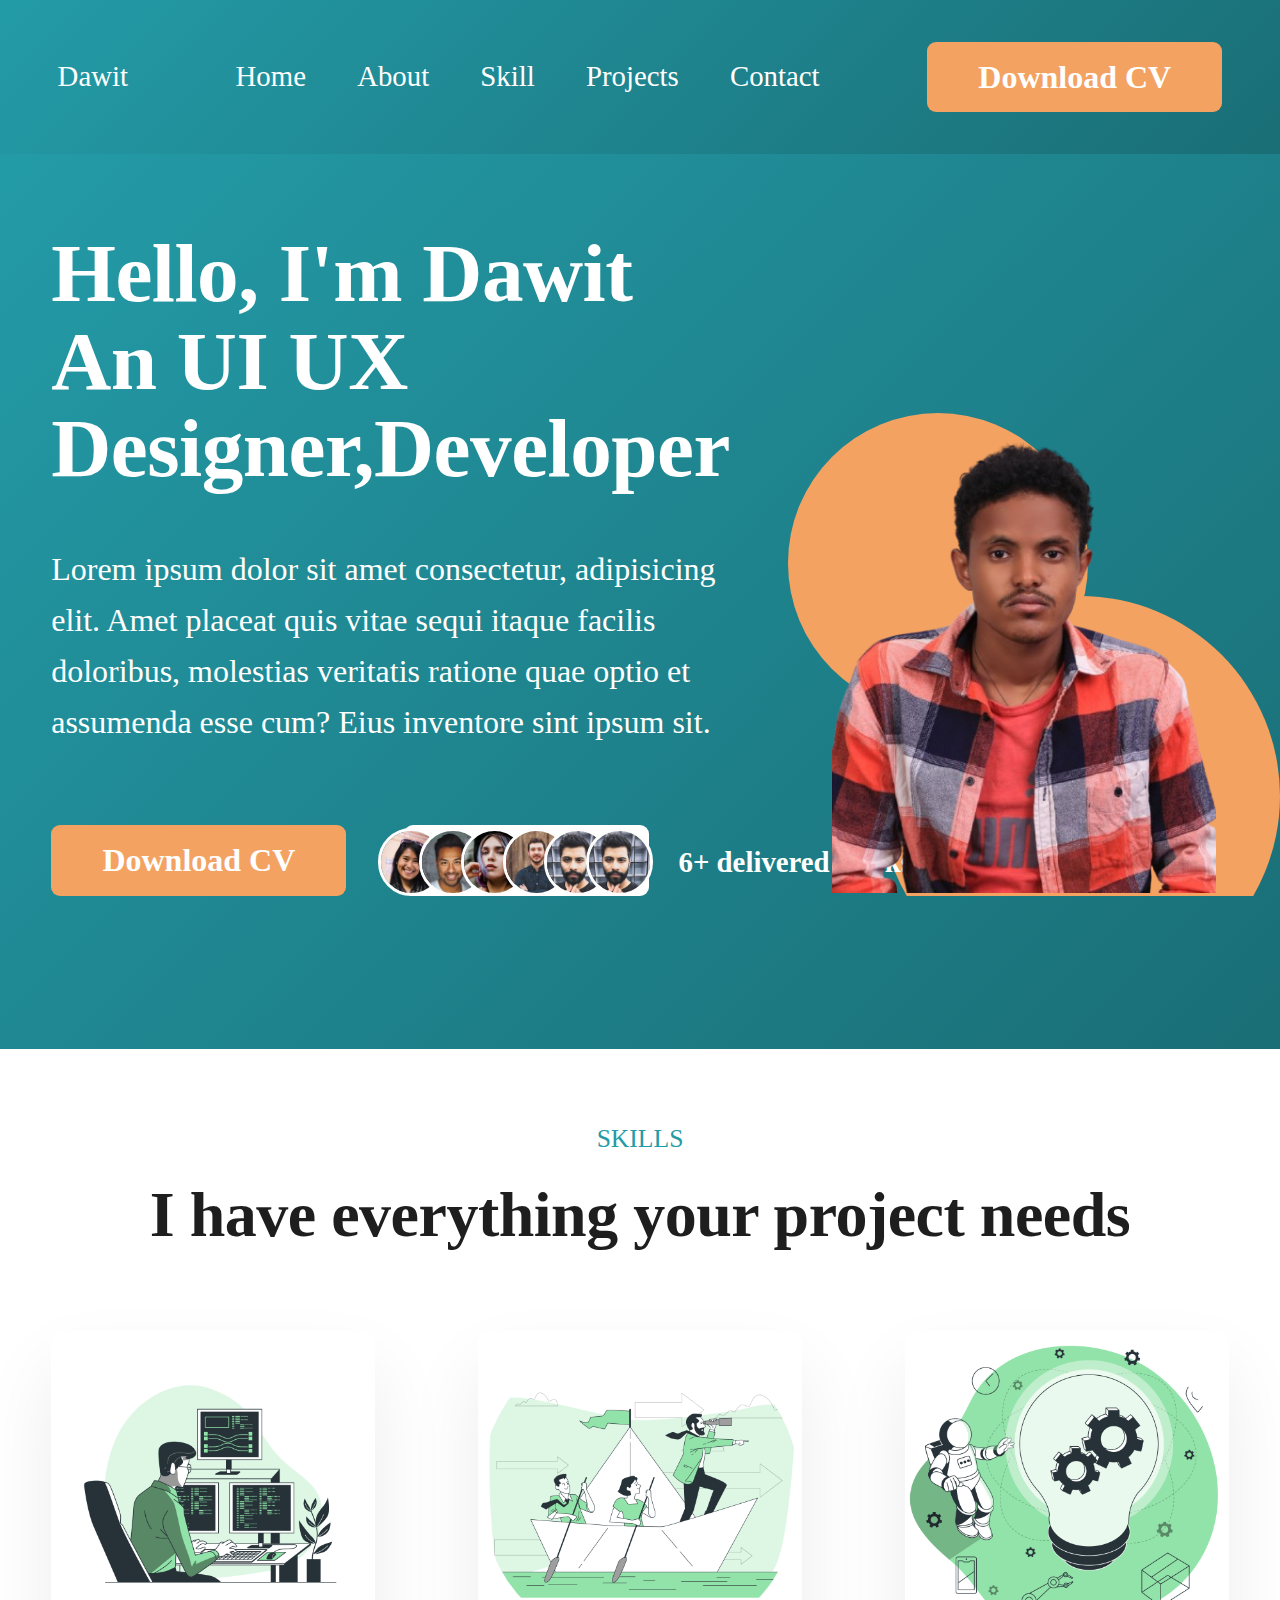
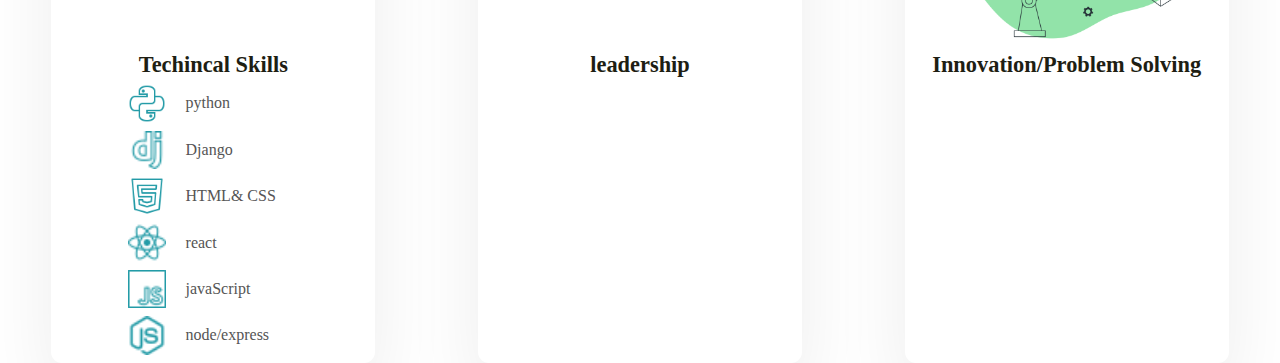
<file: index.html>
<!DOCTYPE html>
<html lang="en">
  <head>
    <meta charset="UTF-8" />
    <meta name="viewport" content="width=device-width, initial-scale=1.0" />
    <title>Dawit's Personal Portifolio</title>
    <link rel="stylesheet" href="./css/general.css" />
    <link rel="stylesheet" href="./css/style.css"
  </head>
  <body>
    <header class="header">
      <a class="logo" href="#">Dawit</a>

      <nav class="main-nav">
        <ul class="main-nav-list">
          <li><a href="#" class="main-nav-link">Home</a></li>
          <li><a href="#" class="main-nav-link">About</a></li>
          <li><a href="#" class="main-nav-link">Skill</a></li>
          <li><a href="#" class="main-nav-link">Projects</a></li>
          <li><a href="#" class="main-nav-link">Contact</a></li>
        </ul>
      </nav>
      <a href="#" class="btn btn--full">Download CV</a>
    </header>

    <main>
      <section class="section-hero">
        <div class="hero">
          <div class="hero-text-box">
            <h1 class="heading-primary">
              Hello, I'm Dawit An UI UX Designer,Developer
            </h1>
            <p class="hero-description">
              Lorem ipsum dolor sit amet consectetur, adipisicing elit. Amet
              placeat quis vitae sequi itaque facilis doloribus, molestias
              veritatis ratione quae optio et assumenda esse cum? Eius inventore
              sint ipsum sit.
            </p>
            <div class="hero-btn">
              <a href="#" class="btn btn--full">Download CV</a>
              <a href="#" class="btn btn--outline">Cotact Me</a>
            </div>
          </div>
          <div class="delivered-works">
            <div class="delivered-imgs">
              <img src="images/customer-1.jpg" alt="Customer photo" />
              <img src="images/customer-2.jpg" alt="Customer photo" />
              <img src="images/customer-3.jpg" alt="Customer photo" />
              <img src="images/customer-4.jpg" alt="Customer photo" />
              <img src="images/customer-5.jpg" alt="Customer photo" />
              <img src="images/customer-5.jpg" alt="Customer photo" />
            </div>
            <p class="delivered-text"><span>6+ </span> delivered works!</p>
          </div>
          <div class="hero-box">
            <img
              src="images/hero-img.png"
              class="hero-img"
              alt="Dawit's image"
            />
          </div>
        </div>
      </section>
      <section class="section-skill center">
        <div class="container center">
          <span class="subheading">Skills</span>
          <h2 class="heading-secondary">
            I have everything your project needs
          </h2>
        </div>
        <div class="container grid grid--3-cols">
          <div class="skills">
            <img
              class="skill-img"
              src="images/skills/Programming-bro.png"
              alt="technical skill image"
            />
            <div class="skill-content">
              <span class="skill-title">Techincal Skills</span>
              <ul class="skill-list">
                <li class="skill">
                  <img
                    class="skill-icon"
                    src="/images/skills/icons8-python-50 (1).png"
                  />
                  python
                </li>
                <li class="skill">
                  <img
                    src="images/skills/icons8-django-24.png"
                    alt="Django"
                    class="skill-icon"
                  />
                  Django
                </li>
                <li class="skill">
                  <img
                    class="skill-icon"
                    src="/images/skills/icons8-html-50 (1).png"
                  />
                  HTML& CSS
                </li>
                <li class="skill">
                  <img
                    class="skill-icon"
                    src="images/skills/icons8-react-24.png"
                  />
                  react
                </li>
                <li class="skill">
                  <img
                    class="skill-icon"
                    color="green"
                    src="images/skills/icons8-javascript-24.png"
                  />
                  javaScript
                </li>
                <li class="skill">
                  <img
                    class="skill-icon"
                    src="images/skills/icons8-node.js-24.png"
                    alt=""
                  />
                  node/express
                </li>
              </ul>
            </div>
          </div>
          <div class="skills">
            <img
              class="skill-img"
              src="images/skills/leadership-bro.png"
              alt="leadership-bro"
            />
            <div class="skill-content">
              <span class="skill-title">leadership</span>
            </div>
          </div>
          <div class="skills">
            <img
              class="skill-img"
              src="images/skills/Innovation-bro.png"
              alt="leadership-bro"
            />
            <div class="skill-content">
              <span class="skill-title">Innovation/Problem Solving</span>
            </div>
          </div>
        </div>
      </section>
    </main>
  </body>
</html>
</file>
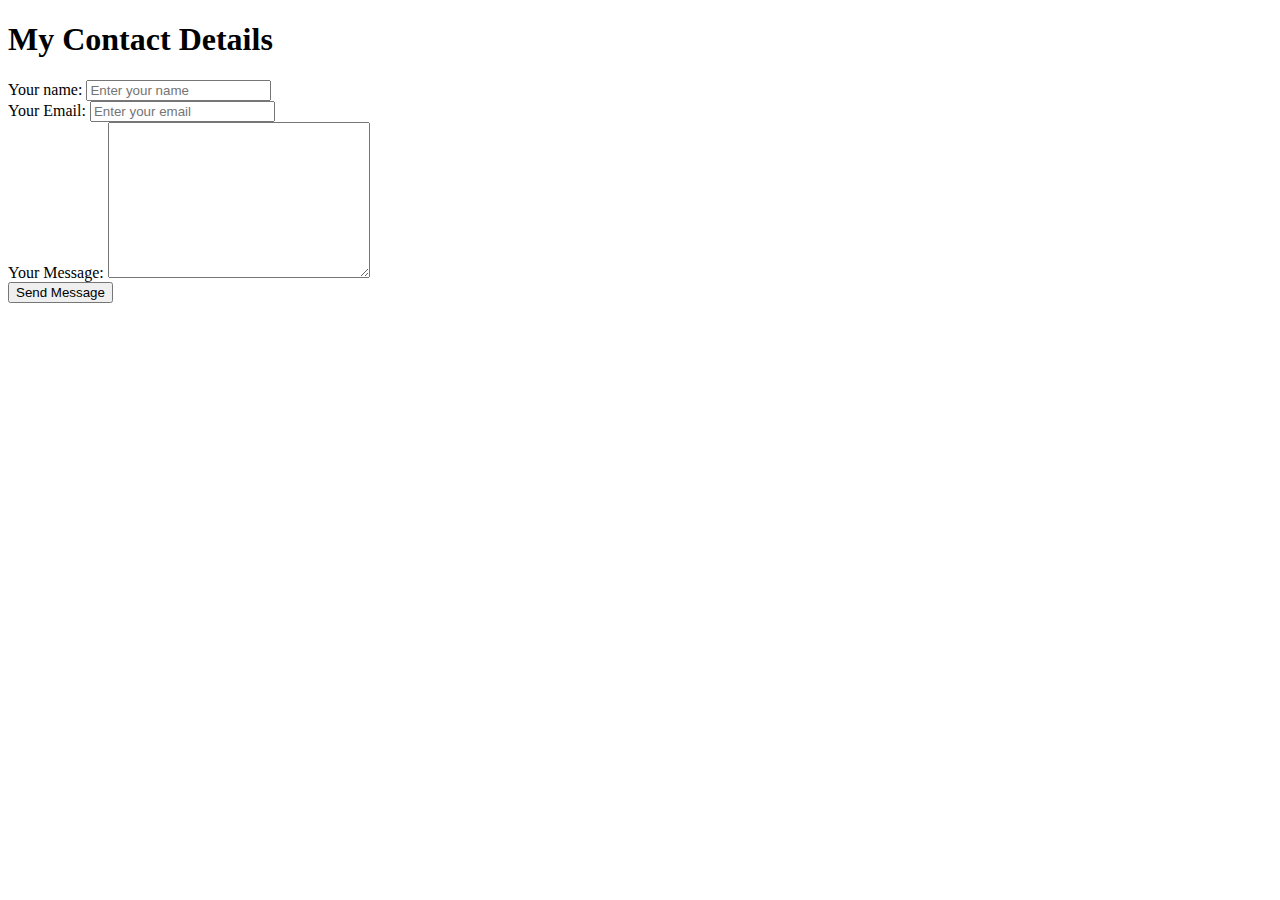
<file: contact.html>
<!DOCTYPE html>
<html lang="en">
<head>
    <meta charset="UTF-8">
    <meta name="viewport" content="width=device-width, initial-scale=1.0">
    <title>Contact Me</title>
    <link rel="stylesheet" href="css/style.css">
</head>
<body>
    <h1>My Contact Details</h1>
    
    <form action="index.html" method="post">
        <label>Your name:</label>
        <input type="text" name="yourName" ,value="" placeholder="Enter your name">
        <br>
        <label for="">Your Email:</label>
        <input type="text" name="yourEmail" ,value="" placeholder="Enter your email">
        <br>
        <lable >Your Message:</lable>
        <textarea name="yourMessage" id="" rows="10" cols="30"></textarea>
        <br>
        <input type="submit" value="Send Message">
    </form>
    
</body>
</html>
</file>
<file: css/general.css>
/*
---TYPOPGRAPY SYSTEM
SPACING SYSTEM(PX)
2/4/8/12/16/24/32/48/64/80/128/256/512
FONT SIZE(px)
10/12/14/16/18/20/24/30/36/44/52/62/74/86/98
LINE HEIGHT(px)
defualt:1


-- Primary:#239BA7
--Secondary:#F4A261
--Neutral Background #FFFFFF AND #F9FAFB
--Text Color #1E1E1E
-Tints:
  - #E6F1F2
  - #C1E3E6
  - #9DD5D9
  - #78C7CC
-Shades:
  - #1E8086
  - #19666A
  - #134B4E
  - #0D3132 
-Greys:#555
*/

* {
  margin: 0;
  padding: 0;
  box-sizing: border-box;
}
.html {
  font-size: 62.5%;
}
body {
  font-family: "Merriweather", serif;
  color: #1e1e1e;
  line-height: 1;
  font-weight: 400;
  /* overflow-x: hidden; */
}

.btn,
.btn:link,
.btn:visited {
  display: inline-block;
  text-decoration: none;
  font-size: 2rem;
  padding: 1.2rem 3.2rem;
  font-weight: 600;
  border-radius: 9px;
  border: none;
  cursor: pointer;
  transition: all 0.3s;
}
.btn--full:link,
.btn--full:visited {
  background-color: #f4a261;
  color: #ffffff;
}

.btn--full:hover,
.btn--full:active {
  background-color: #ab7144;
}

.btn--outline:link,
.btn--outline:visited {
  background-color: #fff;
  color: #1e1e1e;
}
.btn--outline:hover,
.btn--outline:active {
  background-color: #fce3d0;
  box-shadow: insert 0 0 0 3px #fff;
}
.container {
  max-width: 120rem;
  padding: 0 3.2rem;
  margin: 0 auto;
}

.grid {
  display: grid;
  column-gap: 6.4rem;
  row-gap: 9.4rem;
}
.grid--2-cols {
  grid-template-columns: repeat(2, 1fr);
}
.grid--3-cols {
  grid-template-columns: repeat(3, 1fr);
}
.center {
  text-align: center;
}
</file>
<file: css/style.css>
/*************************************/
/* HEADER */
/************************************/

.header {
  display: flex;
  justify-content: space-between;
  align-items: center;
  background-color: #fff1e0;
  background: linear-gradient(135deg, #239ba7 0%, #1a6e76 100%);

  height: 9.6rem;
  padding: 0 3.6rem;
}
.logo {
  font-weight: 500;
  font-size: 1.8rem;
  color: #ffffff;
  text-decoration: none;
}
.main-nav-list {
  list-style: none;
  display: flex;
  gap: 3.2rem;
}

.main-nav-link:visited,
.main-nav-link:link {
  text-decoration: none;
  color: #ffffff;
  font-weight: 500;
  font-size: 1.8rem;
  transition: all 0.3s;
}

.main-nav-link:hover,
.main-nav-link:active {
  color: #f4a261;
}

/*************************************/
/* Hero */
/************************************/
.section-hero {
  background: linear-gradient(135deg, #239ba7 0%, #1a6e76 100%);
  padding: 4.8rem 0 9.6rem 0;
  margin-bottom: 4.8rem;
}

.hero {
  position: relative;
  display: grid;
  max-width: 130rem;
  margin: 0 auto;
  grid-template-columns: 1fr 1fr;
  align-items: center;
  gap: 9.6rem;
  padding: 0 3.2rem;
  overflow-y: hidden;
  color: #ffffff;
}

.heading-primary,
.heading-secondary,
.heading-tertiary {
  font-weight: 700;
  letter-spacing: -0.5px;
}
.heading-primary {
  font-size: 5.2rem;
  line-height: 1.05;
  margin-bottom: 3.2rem;
}
.heading-secondary {
  font-size: 4rem;
  line-height: 1.2;
  margin-bottom: 4.8rem;
  color: #1e1e1e;
}

.subheading {
  display: block;
  font-size: 1.6rem;
  font-size: 500;
  color: #239ba7;
  text-transform: uppercase;
  margin-bottom: 1.6rem;
}
.hero-box {
  position: absolute;
  right: 5%;
  bottom: 0;
  z-index: 3;
  top: 35;
}

.hero-img {
  width: 100%;
  height: 36rem;
  object-fit: contain;
  filter: drop-shadow(0 0.8rem 2rem rgab(0, 0, 0, 0.25));
  animation: float 4s ease-in-out infinite;
}

.hero-description {
  font-size: 2rem;
  line-height: 1.6;
  margin-bottom: 4.8rem;
}
.delivered-works {
  display: flex;
  align-items: center;
  gap: 1.6rem;
  margin-top: 8rem;
  position: absolute;
  right: 25%;
  bottom: 0;
  z-index: 3;
}

.delivered-imgs {
  display: flex;
  margin-right: 1.2;
}
.delivered-imgs img {
  height: 4.2rem;
  width: 4.2rem;
  border-radius: 50%;
  margin-right: -1.6rem;
  border: 3px solid #fdfdfd;
}
.delivered-imgs img:last-child {
  margin: 0;
}
.delivered-text {
  font-size: 1.8rem;
  font-weight: 600;
  margin-right: 2.4rem;
}
/* .wave {
  position: absolute;
  bottom: 0;
  left: 0;
  width: 100%;
} */

.hero::before,
.hero::after {
  content: "";
  position: absolute;
  border-radius: 50%;
  opacity: 1;
}

.hero::before {
  width: 300px;
  height: 300px;
  background: #f4a261;
  top: 10rems;
  right: 15%;
}

.hero::after {
  width: 400px;
  height: 400px;
  background: #f4a261;
  bottom: -100px;
  right: 0;
}
.hero-btn {
  display: flex;
  gap: 3.6rem;
}

/*************************************/
/* Hero */
/************************************/

.section-skills {
  padding: 9.6rem 0;
  background-color: #f5f8fa;
}
.skills {
  box-shadow: 0 2.4rem 4.8rem rgb(0, 0, 0, 0.075);
  border-radius: 11px;
  overflow: hidden;
  transition: all 0.4s;
  align-items: center;
}
.skills:hover {
  transform: translateY(-5px);
  box-shadow: 0 0.6rem 1.5rem rgb(0, 0, 0, 0.15);
}
.skill-img {
  width: 20rem;
  height: 20rem;
  border-radius: 50%;
  align-self: center;
}
.skill {
  display: flex;
  column-gap: 1.2rem;
  align-items: center;
  font-size: 1rem;
  color: #555;
  margin: 8px 0;
}
.skill-list {
  list-style: none;
  margin: 0;
  padding: 0;
  padding-left: 4.8rem;
}
.skill-title {
  font-size: 1.4rem;
  color: #1e1e13;
  font-weight: 600;
  margin-bottom: 1.5rem;
}
.skill-icon {
  width: 2.4rem;
  height: 2.4rem;
  color: #1a6e76;
  fill: #1a6e76;
}
</file>
